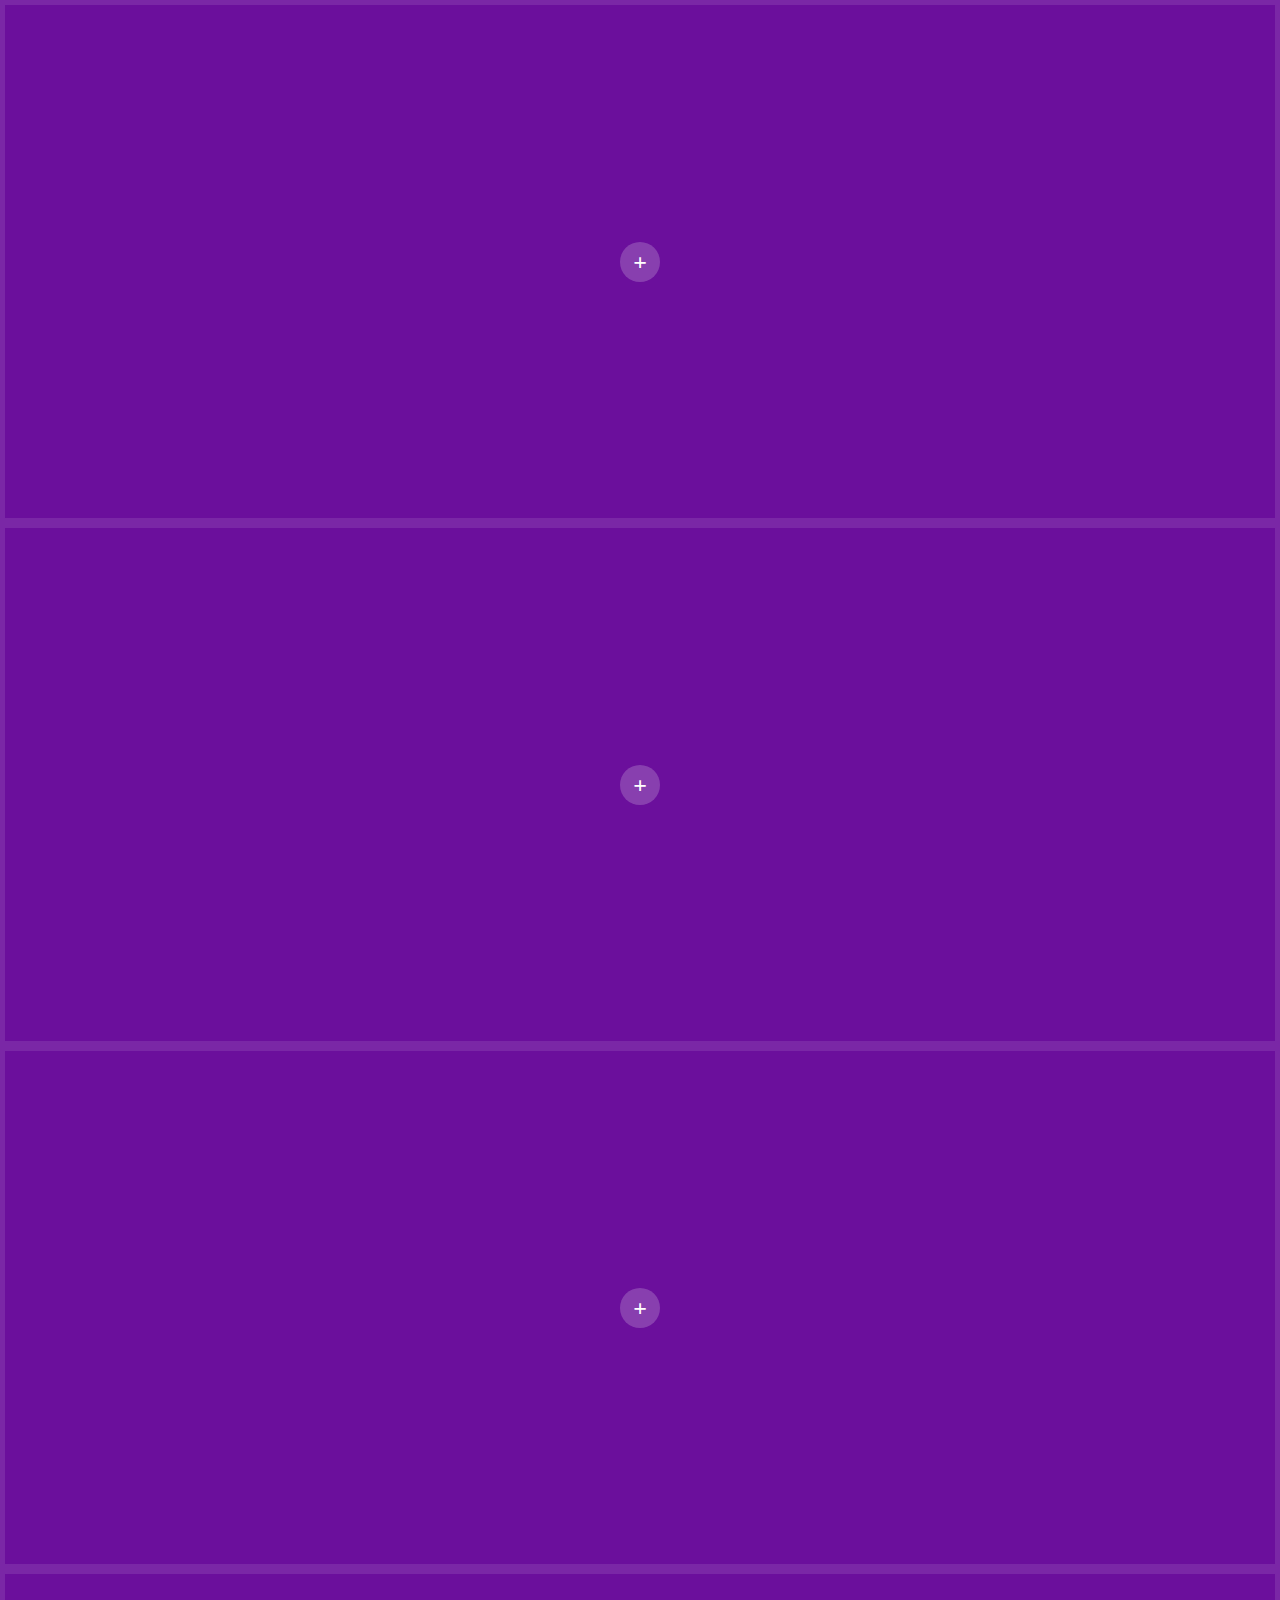
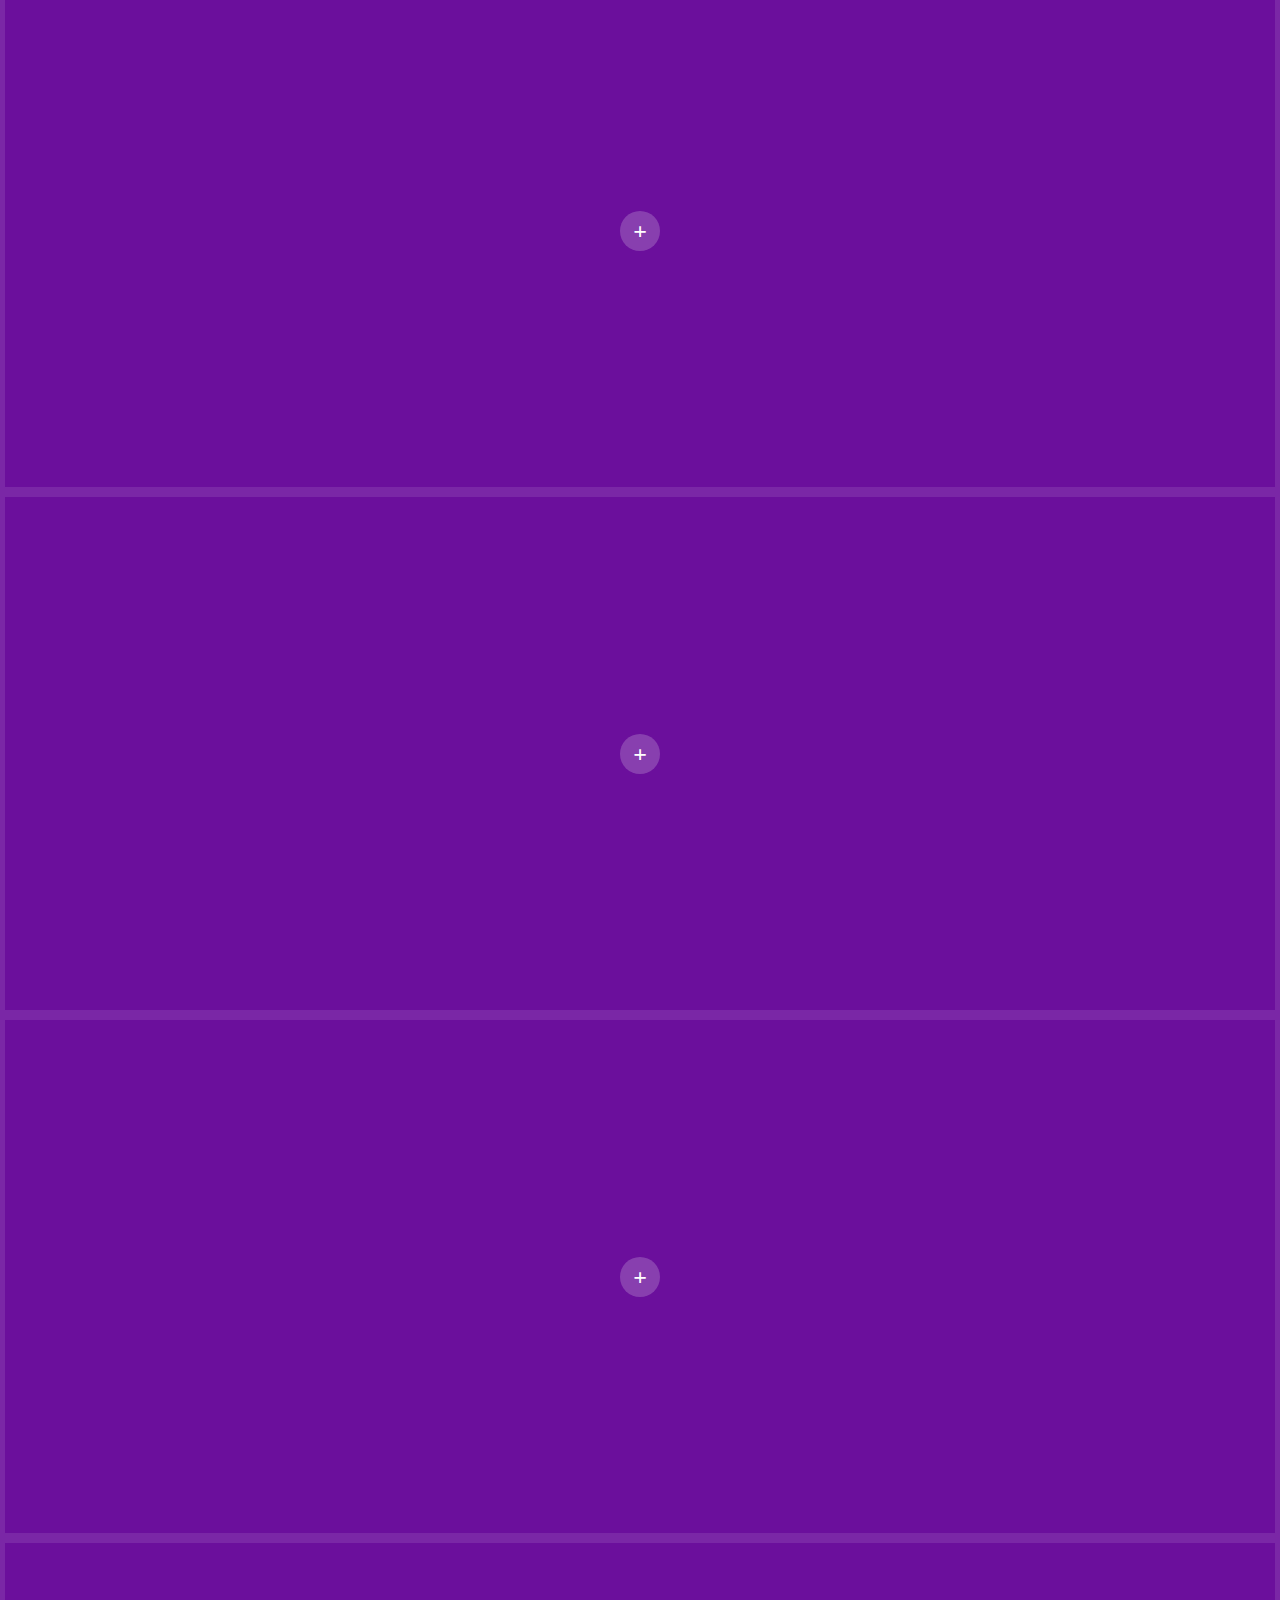
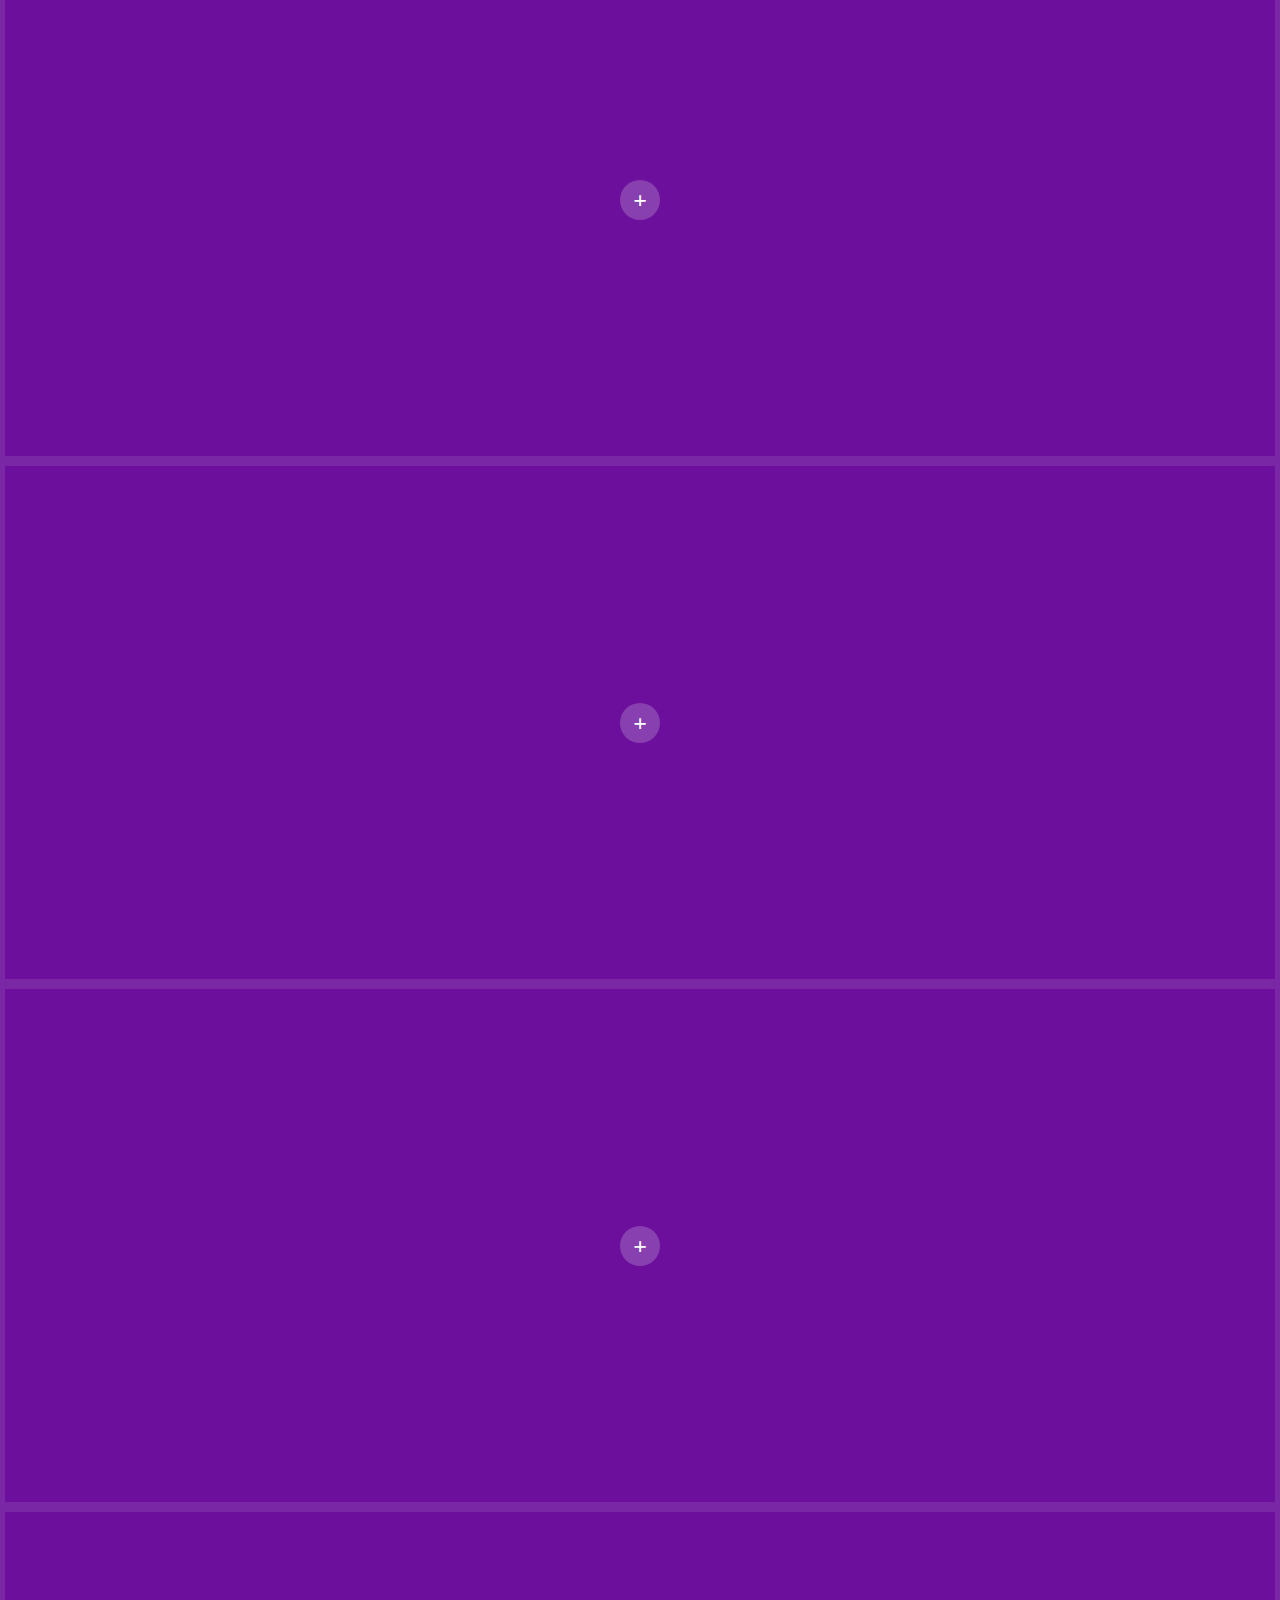
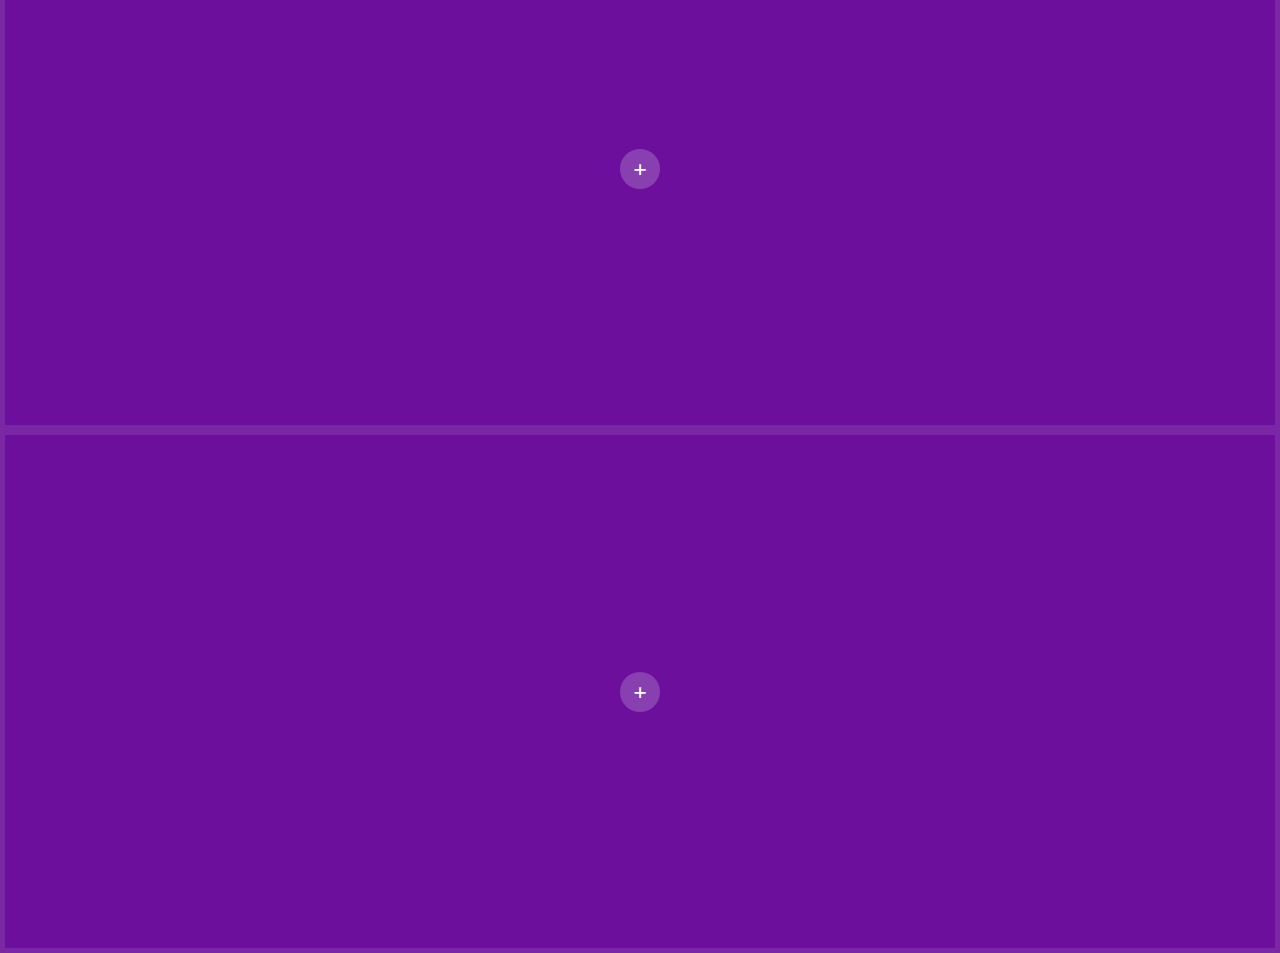
<file: index.html>
<!DOCTYPE html>
<html lang="en">
  <head>
    <meta charset="UTF-8" />
    <title>JavaScript 30💪</title>
    <link
      href="https://fonts.googleapis.com/css?family=Amatic+SC"
      rel="stylesheet"
      type="text/css"
    />
    <link rel="icon" href="https://fav.farm/🔥" />
  </head>
  <body>
    <style>
      html {
        box-sizing: border-box;
        background: #ffc600;
        font-family: "helvetica neue";
        font-size: 20px;
        font-weight: 200;
      }

      body {
        margin: 0;
      }

      *,
      *:before,
      *:after {
        box-sizing: inherit;
      }

      .panels {
        min-height: 100vh;
        overflow-x: auto;
        overflow-y: hidden;
        display: flex;
        flex-direction: column;
        flex-wrap: nowrap;
      }

      .panel {
        background: #6b0f9c;
        box-shadow: inset 0 0 0 5px rgba(255, 255, 255, 0.1);
        color: orangered;
        text-align: center;
        align-items: center;
        /* Safari transitionend event.propertyName === flex */
        /* Chrome + FF transitionend event.propertyName === flex-grow */
        transition: font-size 0.7s cubic-bezier(0.61, -0.19, 0.7, -0.11),
          flex 0.7s cubic-bezier(0.61, -0.19, 0.7, -0.11), background 0.2s;
        font-size: 20px;
        background-size: cover;
        background-position: center;
        justify-content: center;
        align-items: center;
        display: flex;
        flex: 0.5;
        flex-direction: column;
        min-width: 80px;
        flex-shrink: 0;
        cursor: pointer;
      }

      .panel1 {
        background-image: url(https://images.unsplash.com/photo-1465188162913-8fb5709d6d57?ixlib=rb-0.3.5&q=80&fm=jpg&crop=faces&cs=tinysrgb&w=1500&h=1500&fit=crop&s=967e8a713a4e395260793fc8c802901d);
      }
      .panel2 {
        background-image: url(https://images.unsplash.com/photo-1465188162913-8fb5709d6d57?ixlib=rb-0.3.5&q=80&fm=jpg&crop=faces&cs=tinysrgb&w=1500&h=1500&fit=crop&s=967e8a713a4e395260793fc8c802901d);
      }
      .panel3 {
        background-image: url(https://images.unsplash.com/photo-1465188162913-8fb5709d6d57?ixlib=rb-0.3.5&q=80&fm=jpg&crop=faces&cs=tinysrgb&w=1500&h=1500&fit=crop&s=967e8a713a4e395260793fc8c802901d);
      }
      .panel4 {
        background-image: url(https://images.unsplash.com/photo-1465188162913-8fb5709d6d57?ixlib=rb-0.3.5&q=80&fm=jpg&crop=faces&cs=tinysrgb&w=1500&h=1500&fit=crop&s=967e8a713a4e395260793fc8c802901d);
      }
      .panel5 {
        background-image: url(https://images.unsplash.com/photo-1465188162913-8fb5709d6d57?ixlib=rb-0.3.5&q=80&fm=jpg&crop=faces&cs=tinysrgb&w=1500&h=1500&fit=crop&s=967e8a713a4e395260793fc8c802901d);
      }
      .panel6 {
        background-image: url(https://images.unsplash.com/photo-1465188162913-8fb5709d6d57?ixlib=rb-0.3.5&q=80&fm=jpg&crop=faces&cs=tinysrgb&w=1500&h=1500&fit=crop&s=967e8a713a4e395260793fc8c802901d);
      }
      .panel7 {
        background-image: url(https://images.unsplash.com/photo-1465188162913-8fb5709d6d57?ixlib=rb-0.3.5&q=80&fm=jpg&crop=faces&cs=tinysrgb&w=1500&h=1500&fit=crop&s=967e8a713a4e395260793fc8c802901d);
      }
      .panel8 {
        background-image: url(https://images.unsplash.com/photo-1465188162913-8fb5709d6d57?ixlib=rb-0.3.5&q=80&fm=jpg&crop=faces&cs=tinysrgb&w=1500&h=1500&fit=crop&s=967e8a713a4e395260793fc8c802901d);
      }
      .panel9 {
        background-image: url(https://images.unsplash.com/photo-1465188162913-8fb5709d6d57?ixlib=rb-0.3.5&q=80&fm=jpg&crop=faces&cs=tinysrgb&w=1500&h=1500&fit=crop&s=967e8a713a4e395260793fc8c802901d);
      }
      .panel10 {
        background-image: url(https://images.unsplash.com/photo-1465188162913-8fb5709d6d57?ixlib=rb-0.3.5&q=80&fm=jpg&crop=faces&cs=tinysrgb&w=1500&h=1500&fit=crop&s=967e8a713a4e395260793fc8c802901d);
      }

      /* Flex Children */
      .panel > * {
        margin: 0;
        width: 100%;
        transition: transform 0.5s;
        flex: 1 0 auto;
        display: flex;
        justify-content: center;
        align-items: center;
        flex-direction: column;
      }

      .panel a {
        display: flex;
        flex-direction: column;
        justify-content: center;
        align-items: center;
        height: 100%;
        width: 100%;
        text-decoration: none;
        color: inherit;
        opacity: 0;
        visibility: hidden;
        transition: opacity 0.5s ease 0.2s, visibility 0.5s ease 0.2s;
        pointer-events: none;
      }

      .panel.open a {
        opacity: 1;
        visibility: visible;
        pointer-events: auto;
      }

      .panel a p:first-child {
        transform: translateY(-100%);
      }
      .panel.open-active a p:first-child {
        transform: translateY(0%);
      }
      .panel a p:last-child {
        transform: translateY(100%);
      }
      .panel.open-active a p:last-child {
        transform: translateY(0%);
      }

      .panel p {
        text-transform: uppercase;
        font-family: "Amatic SC", cursive;
        text-shadow: 0 0 4px rgba(0, 0, 0, 0.72), 0 0 14px rgba(0, 0, 0, 0.45);
        font-size: 2em;
      }

      .panel p:nth-child(2) {
        font-size: 4em;
      }

      .panel.open {
        flex: 3;
        font-size: 40px;
      }

      /* Add a visual indicator for collapsed panels */
      .panel:not(.open)::before {
        content: "";
        position: absolute;
        top: 50%;
        left: 50%;
        transform: translate(-50%, -50%);
        width: 40px;
        height: 40px;
        background: rgba(255, 255, 255, 0.2);
        border-radius: 50%;
        display: flex;
        align-items: center;
        justify-content: center;
        z-index: 1;
        transition: all 0.3s ease;
      }

      .panel:not(.open)::after {
        content: "+";
        position: absolute;
        top: 50%;
        left: 50%;
        transform: translate(-50%, -50%);
        font-size: 24px;
        color: white;
        font-weight: bold;
        z-index: 2;
        transition: all 0.3s ease;
      }

      .panel {
        position: relative;
      }
    </style>

    <div class="panels">
      <div class="panel panel1">
        <a href="Day01-JavaScript Drum Kit/index.html">
          <p>Watch</p>
          <p>JavaScript Drum Kit</p>
          <p>Day01</p>
        </a>
      </div>
      <div class="panel panel2">
        <a href="Day02-JS and CSS Clock/index.html">
          <p>Watch</p>
          <p>JS and CSS Clock</p>
          <p>Day02</p>
        </a>
      </div>
      <div class="panel panel3">
        <a href="Day03-Playing with CSS and variables/index.html">
          <p>Watch</p>
          <p>Playing with CSS and variables</p>
          <p>Day03</p>
        </a>
      </div>
      <div class="panel panel4">
        <a href="Day04-Array Cardio1/index.html">
          <p>Watch</p>
          <p>Array Cardio1</p>
          <p>Day04</p>
        </a>
      </div>
      <div class="panel panel5">
        <a href="Day05-Flex Panels/index.html">
          <p>Watch</p>
          <p>Flex Panels</p>
          <p>Day05</p>
        </a>
      </div>
      <div class="panel panel6">
        <a href="Day06-Type Ahead/index.html">
          <p>Watch</p>
          <p>Type Ahead</p>
          <p>Day06</p>
        </a>
      </div>
      <div class="panel panel7">
        <a href="Day07-Array Cardio2/index.html">
          <p>Watch</p>
          <p>Array Cardio2ray Cardio2</p>
          <p>Day07</p>
        </a>
      </div>
      <div class="panel panel8">
        <a href="Day08-HTML5 Canvas/index.html">
          <p>Watch</p>
          <p>HTML5 CaTvasML5 Canvas</p>
          <p>Day08</p>
        </a>
      </div>
      <div class="panel panel9">
        <a href="Day09MustKnownDevTools/index.html">
          <p>Watch</p>
          <p>Must Known Dev Tools</p>
          <p>Day09/p>
        >
      </div>
      <div class="panel panel10">
        <a href="Day10CheckMultipleCheckBoxes/index.html">
          <p>Watch</p>
          <p>Hold Shift and Check Checkboxes</p>
          <p>Day10</p>
        </a>
      </div>

            <div class="panel panel11">
        <a href="Day11VideoPlayer/index.html">
          <p>Watch</p>
          <p>Video Player</p>
          <p>Day11</p>
        </a>
      </div>
    </div>

    <script>
      const panels = document.querySelectorAll(".panel");

      function toggleOpen(e) {
        // Close all other panels first
        panels.forEach((panel) => {
          if (panel !== this) {
            panel.classList.remove("open");
            panel.classList.remove("open-active");
          }
        });

        // Toggle this panel
        this.classList.toggle("open");
      }

      function toggleActive(e) {
        if (e.propertyName.includes("flex")) {
          this.classList.toggle("open-active");
        }
      }

      // Prevent link clicks when panel is not expanded
      function handleLinkClick(e) {
        const panel = e.target.closest(".panel");
        if (!panel.classList.contains("open")) {
          e.preventDefault();
          e.stopPropagation();
        }
      }

      panels.forEach((panel) => {
        panel.addEventListener("click", toggleOpen);
        panel.addEventListener("transitionend", toggleActive);

        // Add click prevention for links
        const link = panel.querySelector("a");
        if (link) {
          link.addEventListener("click", handleLinkClick);
        }
      });
    </script>
  </body>
</html>
</file>
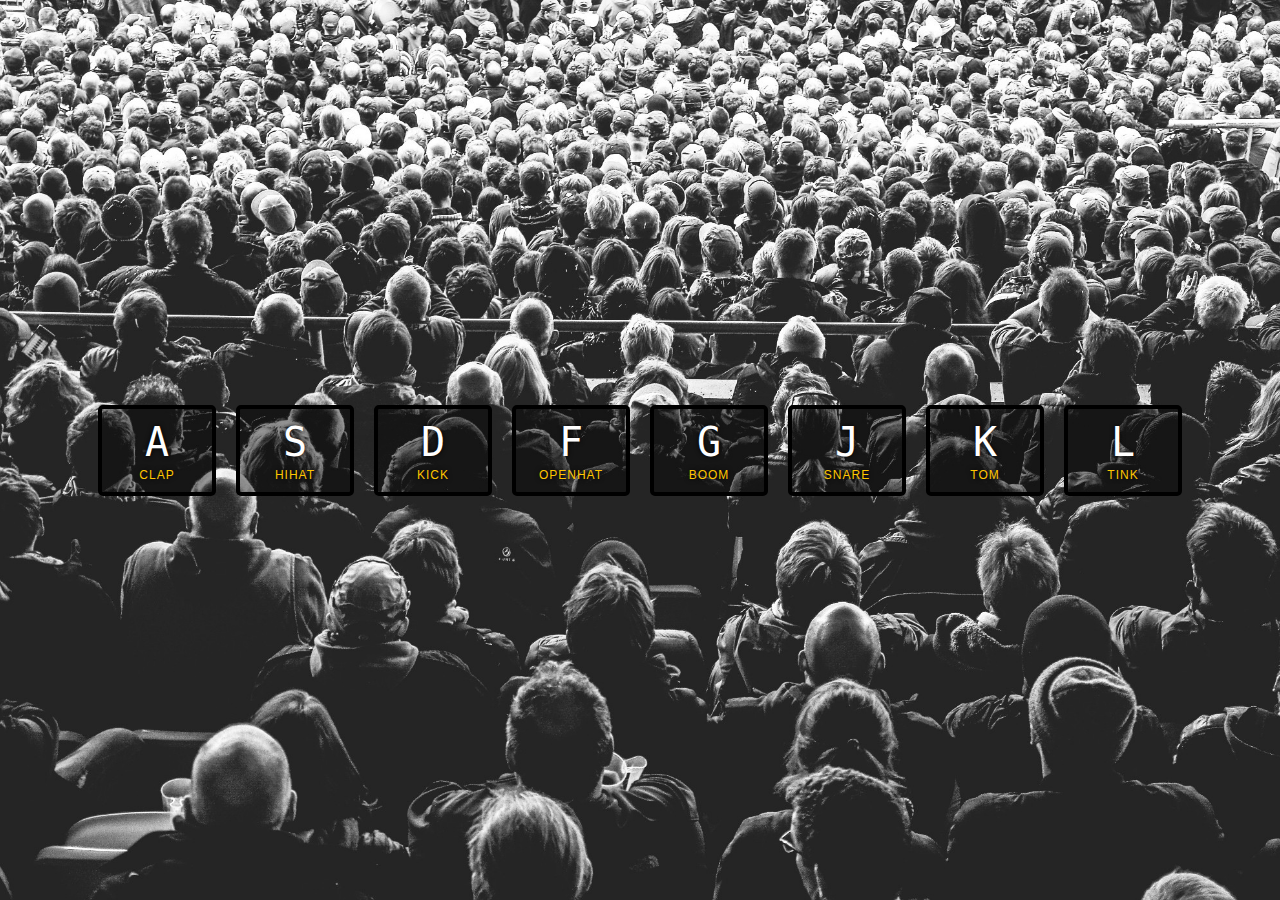
<file: Day01-JavaScript Drum Kit/index.html>
<!DOCTYPE html>
<html lang="en">
  <head>
    <meta charset="UTF-8" />
    <title>JsDrum Kit</title>
    <link rel="stylesheet" href="style.css" />
  </head>
  <body>
    <div class="keys">
      <div data-keys="65" class="key">
        <kbd>A</kbd>
        <span class="sound">clap</span>
      </div>

      <div data-keys="83" class="key">
        <kbd>S</kbd>
        <span class="sound">hihat</span>
      </div>

      <div data-keys="68" class="key">
        <kbd>D</kbd>
        <span class="sound">kick</span>
      </div>

      <div data-keys="70" class="key">
        <kbd>F</kbd>
        <span class="sound">openhat</span>
      </div>

      <div data-keys="71" class="key">
        <kbd>G</kbd>
        <span class="sound">boom</span>
      </div>

      <div data-keys="74" class="key">
        <kbd>J</kbd>
        <span class="sound">snare</span>
      </div>

      <div data-keys="75" class="key">
        <kbd>K</kbd>
        <span class="sound">tom</span>
      </div>

      <div data-keys="76" class="key">
        <kbd>L</kbd>
        <span class="sound">tink</span>
      </div>
    </div>

    <audio data-key="65" src="sounds/clap.wav"></audio>
    <audio data-key="83" src="sounds/hihat.wav"></audio>
    <audio data-key="68" src="sounds/kick.wav"></audio>
    <audio data-key="70" src="sounds/openhat.wav"></audio>
    <audio data-key="71" src="sounds/boom.wav"></audio>
    <audio data-key="72" src="sounds/ride.wav"></audio>
    <audio data-key="74" src="sounds/snare.wav"></audio>
    <audio data-key="75" src="sounds/tom.wav"></audio>
    <audio data-key="76" src="sounds/tink.wav"></audio>

    <script></script>
  </body>
</html>
</file>
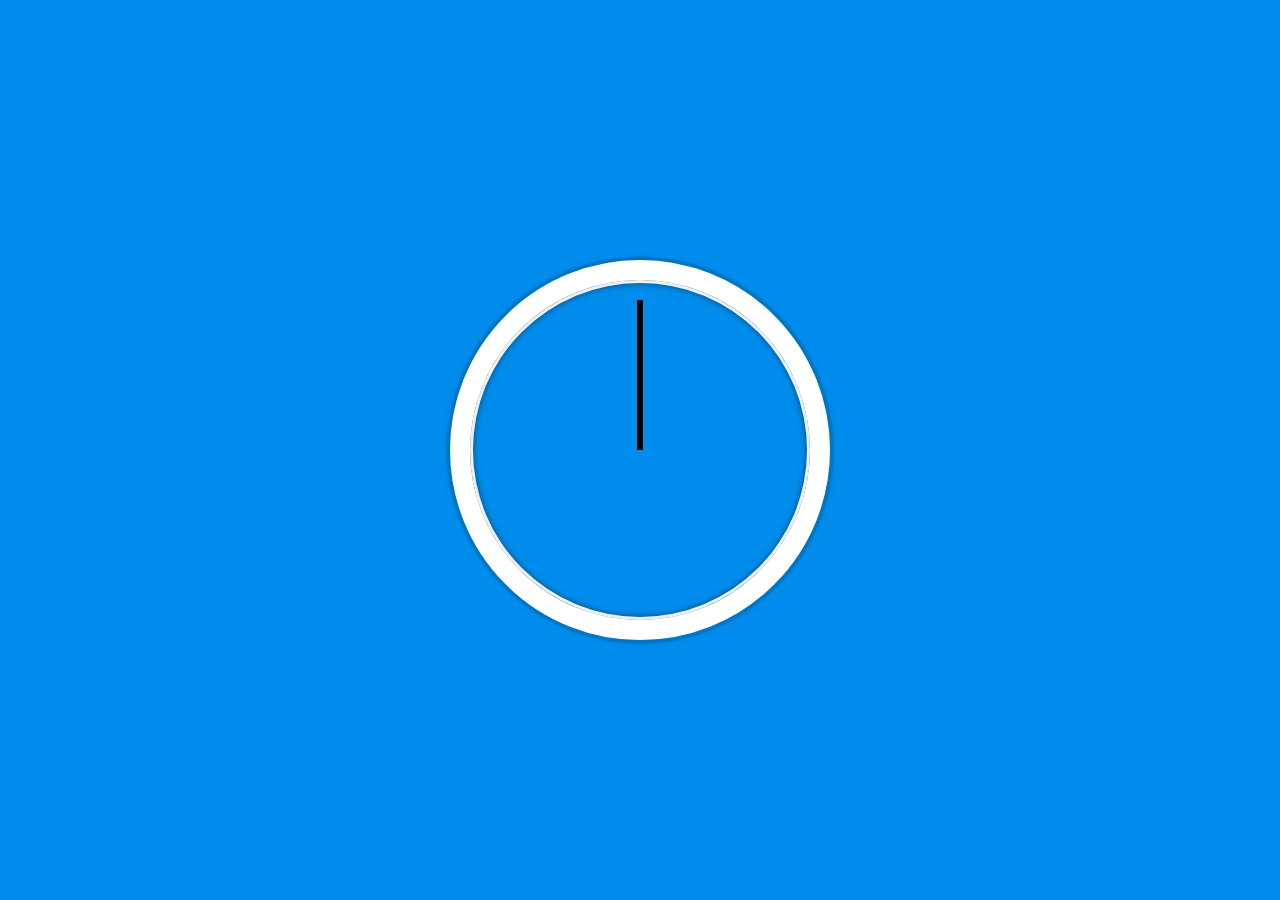
<file: Day02-JS and CSS Clock/index.html>
<!DOCTYPE html>
<html lang="en">
  <head>
    <meta charset="UTF-8" />
    <title>JS + CSS Clock</title>
    <link rel="icon" href="https://fav.farm/🔥" />
  </head>
  <body>
    <div class="clock">
      <div class="clock-face">
        <div class="hand hour-hand"></div>
        <div class="hand min-hand"></div>
        <div class="hand second-hand"></div>
      </div>
    </div>

    <style>
      html {
        background: #018ded url(https://unsplash.it/1500/1000?image=881&blur=5);
        background-size: cover;
        font-family: "helvetica neue";
        text-align: center;
        font-size: 10px;
      }

      body {
        margin: 0;
        font-size: 2rem;
        display: flex;
        flex: 1;
        min-height: 100vh;
        align-items: center;
      }

      .clock {
        width: 30rem;
        height: 30rem;
        border: 20px solid white;
        border-radius: 50%;
        margin: 50px auto;
        position: relative;
        padding: 2rem;
        box-shadow: 0 0 0 4px rgba(0, 0, 0, 0.1), inset 0 0 0 3px #efefef,
          inset 0 0 10px black, 0 0 10px rgba(0, 0, 0, 0.2);
      }

      .clock-face {
        position: relative;
        width: 100%;
        height: 100%;
        transform: translateY(
          -3px
        ); /* account for the height of the clock hands */
      }

      .hand {
        width: 50%;
        height: 6px;
        background: black;
        position: absolute;
        top: 50%;
        transform-origin: 100%;
        transform: rotate(90deg);
        transition: all 0.05;
        transition-timing-function: cubic-bezier(0.1, 2.7, 0.58, 1);
      }
    </style>

    <script>
      const secondHand = document.querySelector(".second-hand");
      const minuteHand = document.querySelector(".min-hand");
      const hoursHand = document.querySelector(".hour-hand");
      function setDate() {
        const now = new Date();
        const seconds = now.getSeconds();
        const minutes = now.getMinutes();
        const hours = now.getHours();

        const secondsDegrees = (seconds / 60) * 360 + 90;
        const minutesDegrees = (minutes / 60) * 360 + 90;
        const hoursDegrees = (hours / 12) * 360 + 90;

        secondHand.style.transform = `rotate(${secondsDegrees}deg)`;
        minuteHand.style.transform = `rotate(${minutesDegrees}deg)`;
        hoursHand.style.transform = `rotate(${hoursDegrees}deg)`;

        console.log(minutes);
      }

      setInterval(setDate, 1000);
    </script>
  </body>
</html>
</file>
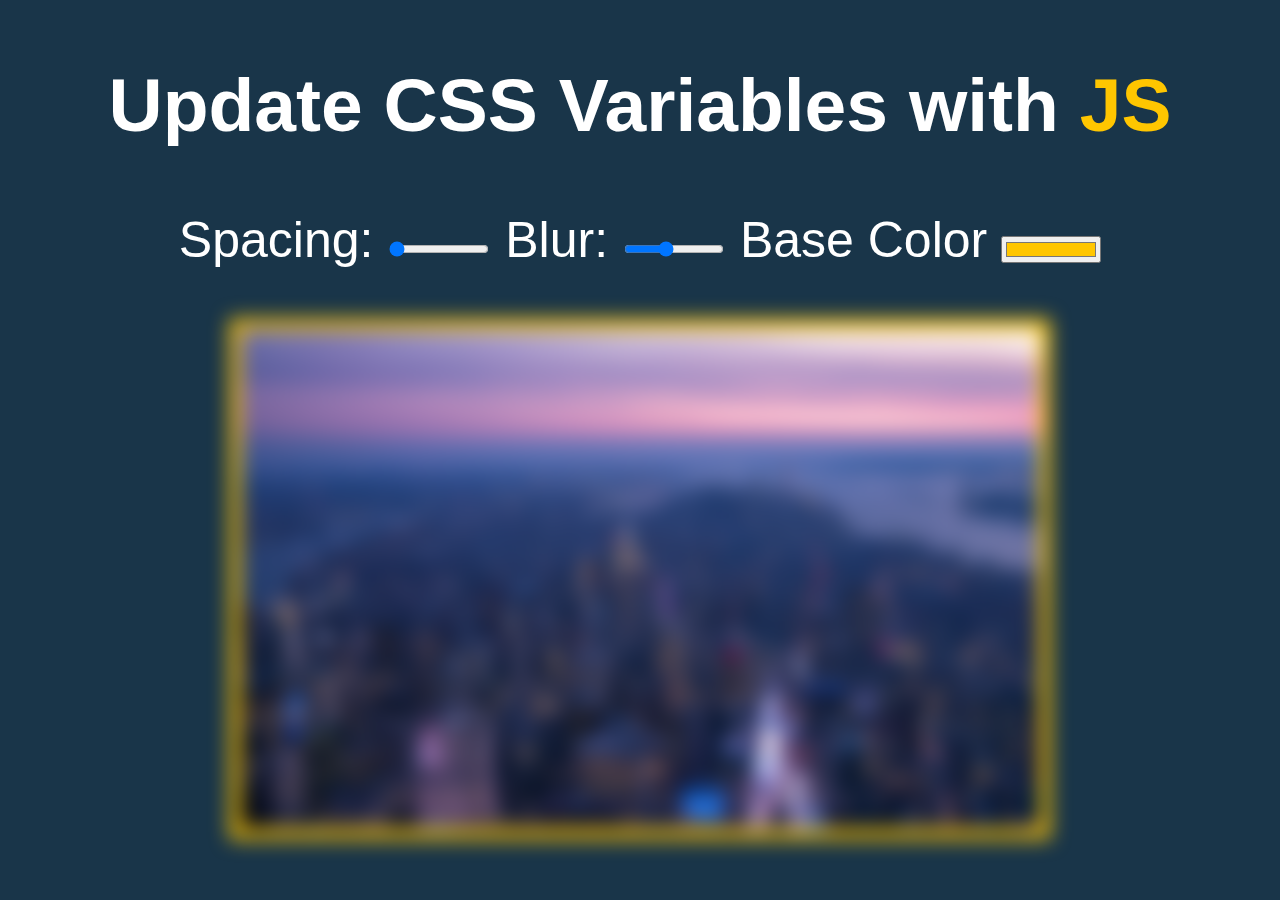
<file: Day03-Playing with CSS and variables/index.html>
<!DOCTYPE html>
<html lang="en">
  <head>
    <meta charset="UTF-8" />
    <title>Scoped CSS Variables and JS</title>
    <link rel="icon" href="https://fav.farm/🔥" />
  </head>
  <body>
    <h2>Update CSS Variables with <span class="hl">JS</span></h2>

    <div class="controls">
      <label for="spacing">Spacing:</label>
      <input
        id="spacing"
        type="range"
        name="spacing"
        min="10"
        max="200"
        value="10"
        data-sizing="px"
      />

      <label for="blur">Blur:</label>
      <input
        id="blur"
        type="range"
        name="blur"
        min="0"
        max="25"
        value="10"
        data-sizing="px"
      />

      <label for="base">Base Color</label>
      <input id="base" type="color" name="base" value="#ffc600" />
    </div>

    <img src="media/roberto-nickson-_em5tYXuOQc-unsplash.jpg" />

    <style>
      :root {
        --base: #ffc600;
        --spacing: 10px;
        --blur: 10px;
      }
      /*
        misc styles, nothing to do with CSS variables
      */

      body {
        text-align: center;
        background: #193549;
        color: white;
        font-family: "helvetica neue", sans-serif;
        font-weight: 100;
        font-size: 50px;
      }

      .controls {
        margin-bottom: 50px;
      }

      input {
        width: 100px;
      }

      img {
        width: 800px;
        height: 500px;
        object-fit: cover;
        padding: var(--spacing);
        background: var(--base);
        filter: blur(var(--blur));
      }
      .hl {
        color: var(--base);
      }
    </style>

    <script>
      const inputs = document.querySelectorAll(".controls input");
      function handleUpdate() {
        const suffix = this.dataset.sizing || "";
        console.log(suffix);
        document.documentElement.style.setProperty(
          `--${this.name}`,
          this.value + suffix
        );
      }

      inputs.forEach((input) => input.addEventListener("change", handleUpdate));
      inputs.forEach((input) =>
        input.addEventListener("mousemove", handleUpdate)
      );
    </script>
  </body>
</html>
</file>
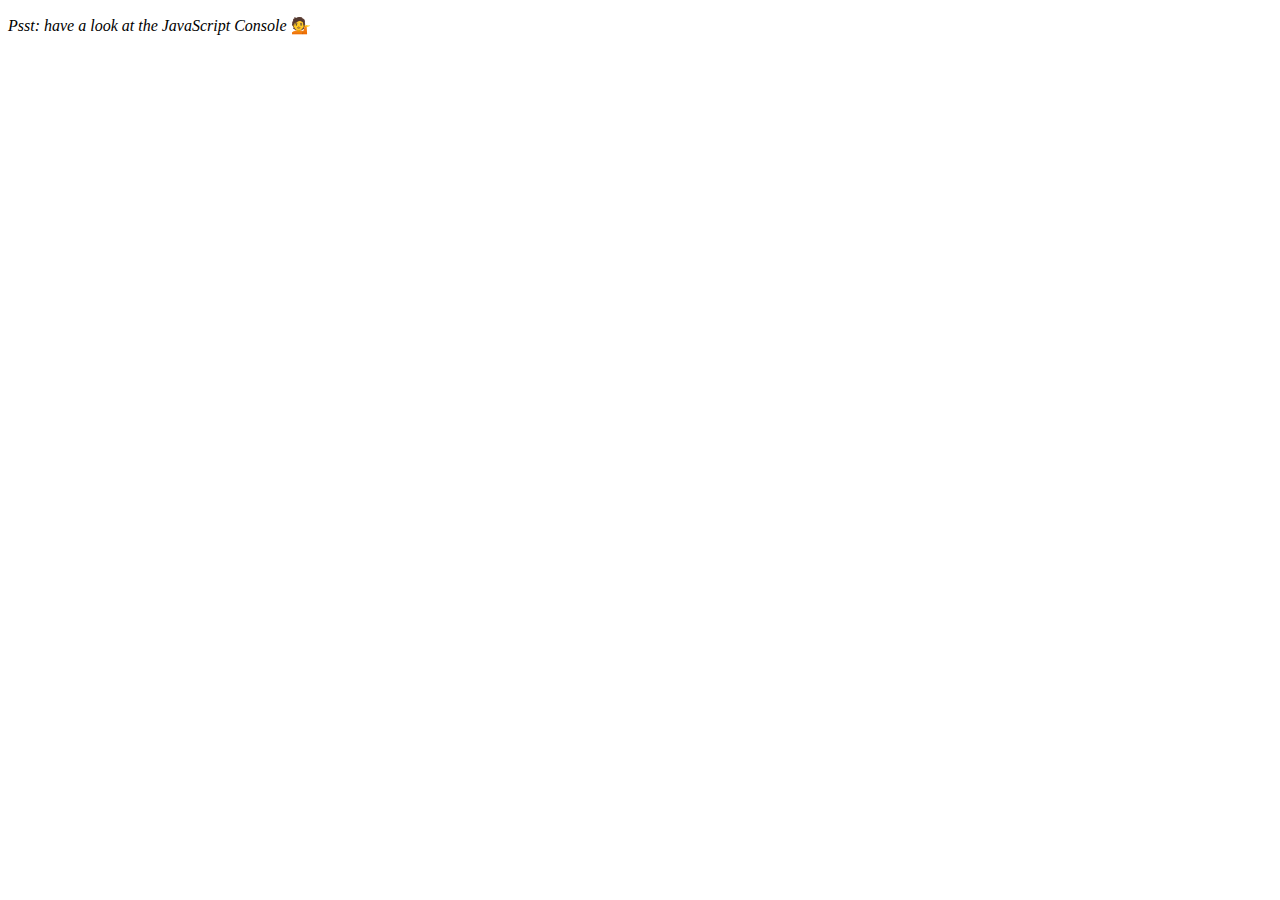
<file: Day04-Array Cardio1/index.html>
<!DOCTYPE html>
<html lang="en">
  <head>
    <meta charset="UTF-8" />
    <title>Array Cardio 💪</title>
    <link rel="icon" href="https://fav.farm/🔥" />
  </head>
  <body>
    <p><em>Psst: have a look at the JavaScript Console</em> 💁</p>
    <script>
      // Get your shorts on - this is an array workout!
      // ## Array Cardio Day 1

      // Some data we can work with

      const inventors = [
        { first: "Albert", last: "Einstein", year: 1879, passed: 1955 },
        { first: "Isaac", last: "Newton", year: 1643, passed: 1727 },
        { first: "Galileo", last: "Galilei", year: 1564, passed: 1642 },
        { first: "Marie", last: "Curie", year: 1867, passed: 1934 },
        { first: "Johannes", last: "Kepler", year: 1571, passed: 1630 },
        { first: "Nicolaus", last: "Copernicus", year: 1473, passed: 1543 },
        { first: "Max", last: "Planck", year: 1858, passed: 1947 },
        { first: "Katherine", last: "Blodgett", year: 1898, passed: 1979 },
        { first: "Ada", last: "Lovelace", year: 1815, passed: 1852 },
        { first: "Sarah E.", last: "Goode", year: 1855, passed: 1905 },
        { first: "Lise", last: "Meitner", year: 1878, passed: 1968 },
        { first: "Hanna", last: "Hammarström", year: 1829, passed: 1909 },
      ];

      const people = [
        "Bernhard, Sandra",
        "Bethea, Erin",
        "Becker, Carl",
        "Bentsen, Lloyd",
        "Beckett, Samuel",
        "Blake, William",
        "Berger, Ric",
        "Beddoes, Mick",
        "Beethoven, Ludwig",
        "Belloc, Hilaire",
        "Begin, Menachem",
        "Bellow, Saul",
        "Benchley, Robert",
        "Blair, Robert",
        "Benenson, Peter",
        "Benjamin, Walter",
        "Berlin, Irving",
        "Benn, Tony",
        "Benson, Leana",
        "Bent, Silas",
        "Berle, Milton",
        "Berry, Halle",
        "Biko, Steve",
        "Beck, Glenn",
        "Bergman, Ingmar",
        "Black, Elk",
        "Berio, Luciano",
        "Berne, Eric",
        "Berra, Yogi",
        "Berry, Wendell",
        "Bevan, Aneurin",
        "Ben-Gurion, David",
        "Bevel, Ken",
        "Biden, Joseph",
        "Bennington, Chester",
        "Bierce, Ambrose",
        "Billings, Josh",
        "Birrell, Augustine",
        "Blair, Tony",
        "Beecher, Henry",
        "Biondo, Frank",
      ];

      // Array.prototype.filter()
      // 1. Filter the list of inventors for those who were born in the 1500's

      // Array.prototype.map()
      // 2. Give us an array of the inventors first and last names

      // Array.prototype.sort()
      // 3. Sort the inventors by birthdate, oldest to youngest

      // Array.prototype.reduce()
      // 4. How many years did all the inventors live all together?

      // 5. Sort the inventors by years lived

      // 6. create a list of Boulevards in Paris that contain 'de' anywhere in the name
      // https://en.wikipedia.org/wiki/Category:Boulevards_in_Paris

      // 7. sort Exercise
      // Sort the people alphabetically by last name

      // 8. Reduce Exercise
      // Sum up the instances of each of these
      const data = [
        "car",
        "car",
        "truck",
        "truck",
        "bike",
        "walk",
        "car",
        "van",
        "bike",
        "walk",
        "car",
        "van",
        "car",
        "truck",
      ];
    </script>
  </body>
</html>
</file>
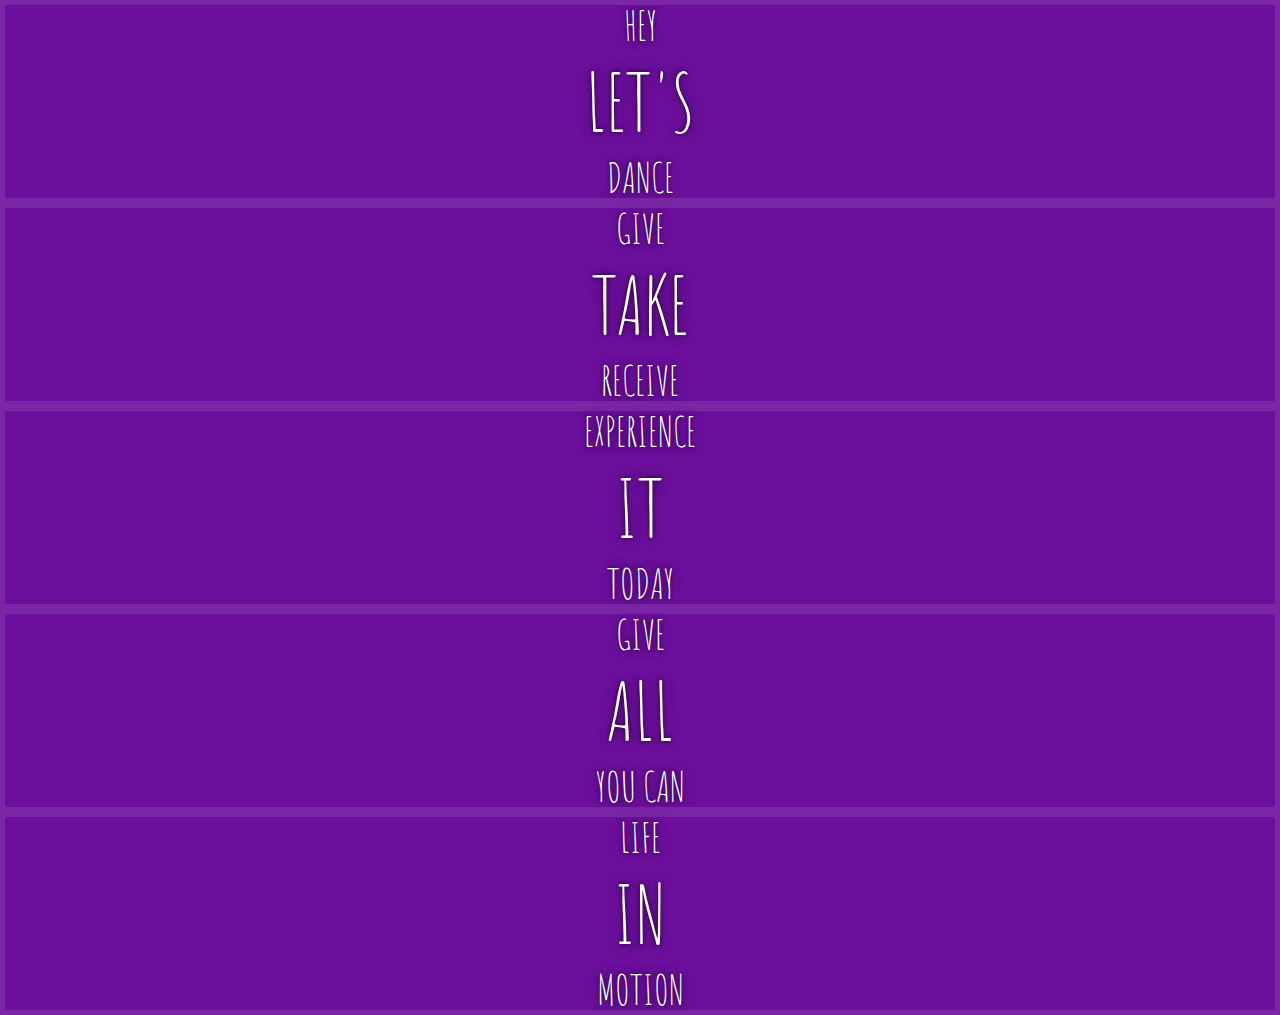
<file: Day05-Flex Panels/index.html>
<!DOCTYPE html>
<html lang="en">
  <head>
    <meta charset="UTF-8" />
    <title>Flex Panels 💪</title>
    <link
      href="https://fonts.googleapis.com/css?family=Amatic+SC"
      rel="stylesheet"
      type="text/css"
    />
    <link rel="icon" href="https://fav.farm/🔥" />
  </head>
  <body>
    <style>
      html {
        box-sizing: border-box;
        background: #ffc600;
        font-family: "helvetica neue";
        font-size: 20px;
        font-weight: 200;
      }

      body {
        margin: 0;
      }

      *,
      *:before,
      *:after {
        box-sizing: inherit;
      }

      .panels {
        min-height: 100vh;
        overflow: hidden;
      }

      .panel {
        background: #6b0f9c;
        box-shadow: inset 0 0 0 5px rgba(255, 255, 255, 0.1);
        color: white;
        text-align: center;
        align-items: center;
        /* Safari transitionend event.propertyName === flex */
        /* Chrome + FF transitionend event.propertyName === flex-grow */
        transition: font-size 0.7s cubic-bezier(0.61, -0.19, 0.7, -0.11),
          flex 0.7s cubic-bezier(0.61, -0.19, 0.7, -0.11), background 0.2s;
        font-size: 20px;
        background-size: cover;
        background-position: center;
      }

      .panel1 {
        background-image: url(https://source.unsplash.com/gYl-UtwNg_I/1500x1500);
      }
      .panel2 {
        background-image: url(https://source.unsplash.com/rFKUFzjPYiQ/1500x1500);
      }
      .panel3 {
        background-image: url(https://images.unsplash.com/photo-1465188162913-8fb5709d6d57?ixlib=rb-0.3.5&q=80&fm=jpg&crop=faces&cs=tinysrgb&w=1500&h=1500&fit=crop&s=967e8a713a4e395260793fc8c802901d);
      }
      .panel4 {
        background-image: url(https://source.unsplash.com/ITjiVXcwVng/1500x1500);
      }
      .panel5 {
        background-image: url(https://source.unsplash.com/3MNzGlQM7qs/1500x1500);
      }

      /* Flex Children */
      .panel > * {
        margin: 0;
        width: 100%;
        transition: transform 0.5s;
      }

      .panel p {
        text-transform: uppercase;
        font-family: "Amatic SC", cursive;
        text-shadow: 0 0 4px rgba(0, 0, 0, 0.72), 0 0 14px rgba(0, 0, 0, 0.45);
        font-size: 2em;
      }

      .panel p:nth-child(2) {
        font-size: 4em;
      }

      .panel.open {
        font-size: 40px;
      }
    </style>

    <div class="panels">
      <div class="panel panel1">
        <p>Hey</p>
        <p>Let's</p>
        <p>Dance</p>
      </div>
      <div class="panel panel2">
        <p>Give</p>
        <p>Take</p>
        <p>Receive</p>
      </div>
      <div class="panel panel3">
        <p>Experience</p>
        <p>It</p>
        <p>Today</p>
      </div>
      <div class="panel panel4">
        <p>Give</p>
        <p>All</p>
        <p>You can</p>
      </div>
      <div class="panel panel5">
        <p>Life</p>
        <p>In</p>
        <p>Motion</p>
      </div>
    </div>

    <script></script>
  </body>
</html>
</file>
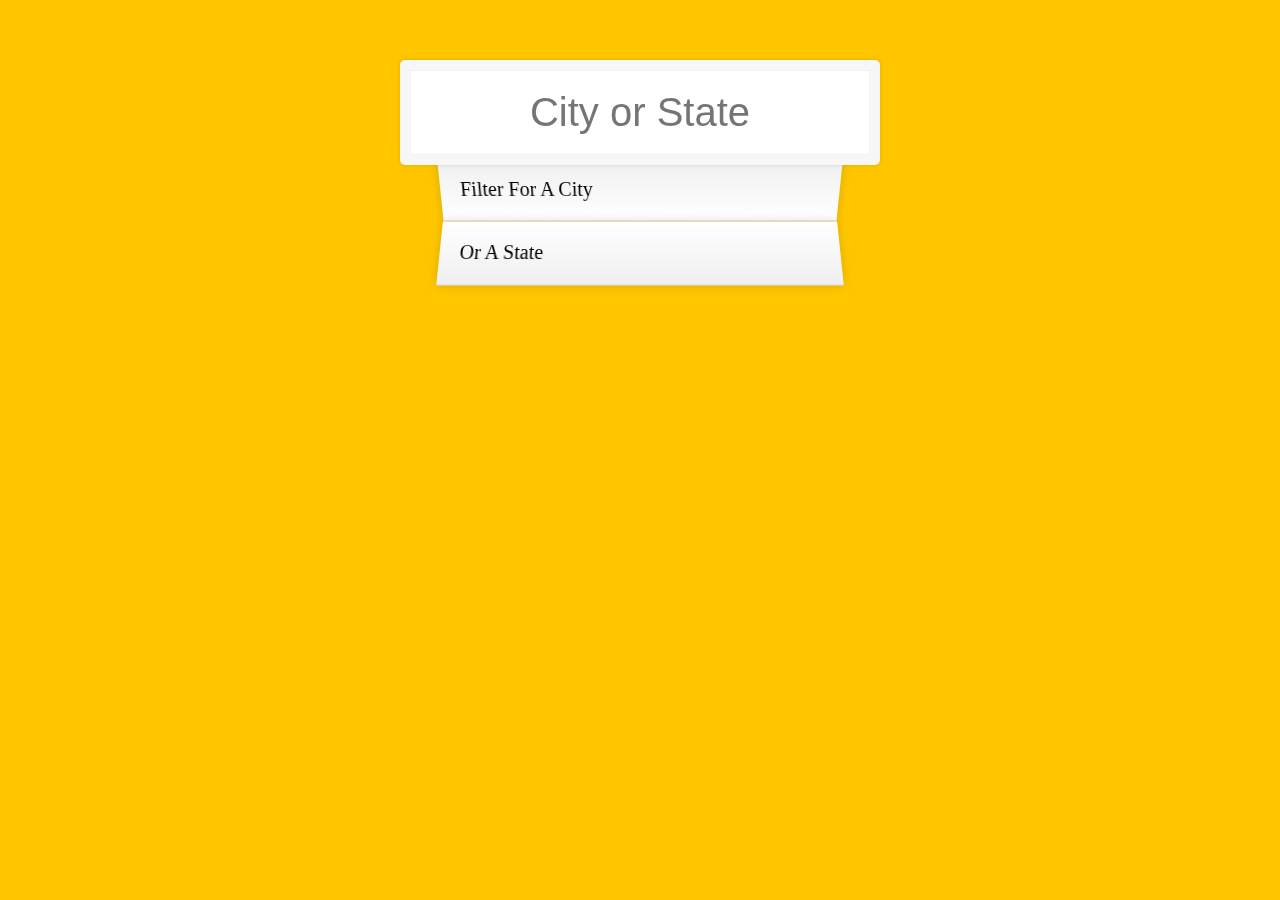
<file: Day06-Ajax Type Ahead/index.html>
<!DOCTYPE html>
<html lang="en">
  <head>
    <meta charset="UTF-8" />
    <title>Type Ahead 👀</title>
    <link rel="stylesheet" href="style.css" />
    <link rel="icon" href="https://fav.farm/🔥" />
  </head>
  <body>
    <form class="search-form">
      <input type="text" class="search" placeholder="City or State" />
      <ul class="suggestions">
        <li>Filter for a city</li>
        <li>or a state</li>
      </ul>
    </form>
    <script>
      const endpoint =
        "https://gist.githubusercontent.com/Miserlou/c5cd8364bf9b2420bb29/raw/2bf258763cdddd704f8ffd3ea9a3e81d25e2c6f6/cities.json";

      const cities = [];

      fetch(endpoint)
        .then((blob) => blob.json())
        .then((data) => cities.push(...data));

      function findMatches(wordToMatch, cities) {
        return cities.filter((place) => {
          //here we neede to figure put if the city or states matches to what we search
          const regex = new RegExp(wordToMatch, "gi");
          return place.city.match(regex) || place.state.match(regex);
        });
      }

      function numberWithCommas(x) {
        return x.toString().replace(/\B(?=(\d{3})+(?!\d))/g, ",");
      }

      function displayMatches() {
        const matchArray = findMatches(this.value, cities);
        const html = matchArray
          .map((place) => {
            const regex = new RegExp(this.value, "gi");
            const cityName = place.city.replace(
              regex,
              `<span class='hl'>${this.value}</span>`
            );
            const stateName = place.state.replace(
              regex,
              `<span class='hl'>${this.value}</span>`
            );

            return `
          <li>
            <span class="name">${cityName}, ${stateName}</span>
            <span class='population'>${numberWithCommas(
              place.population
            )}</span>
            </li>`;
          })
          .join("");
        suggestions.innerHTML = html;
      }

      const searchInput = document.querySelector(".search");
      const suggestions = document.querySelector(".suggestions");

      searchInput.addEventListener("change", displayMatches);
      searchInput.addEventListener("keyup", displayMatches);
    </script>
  </body>
</html>
</file>
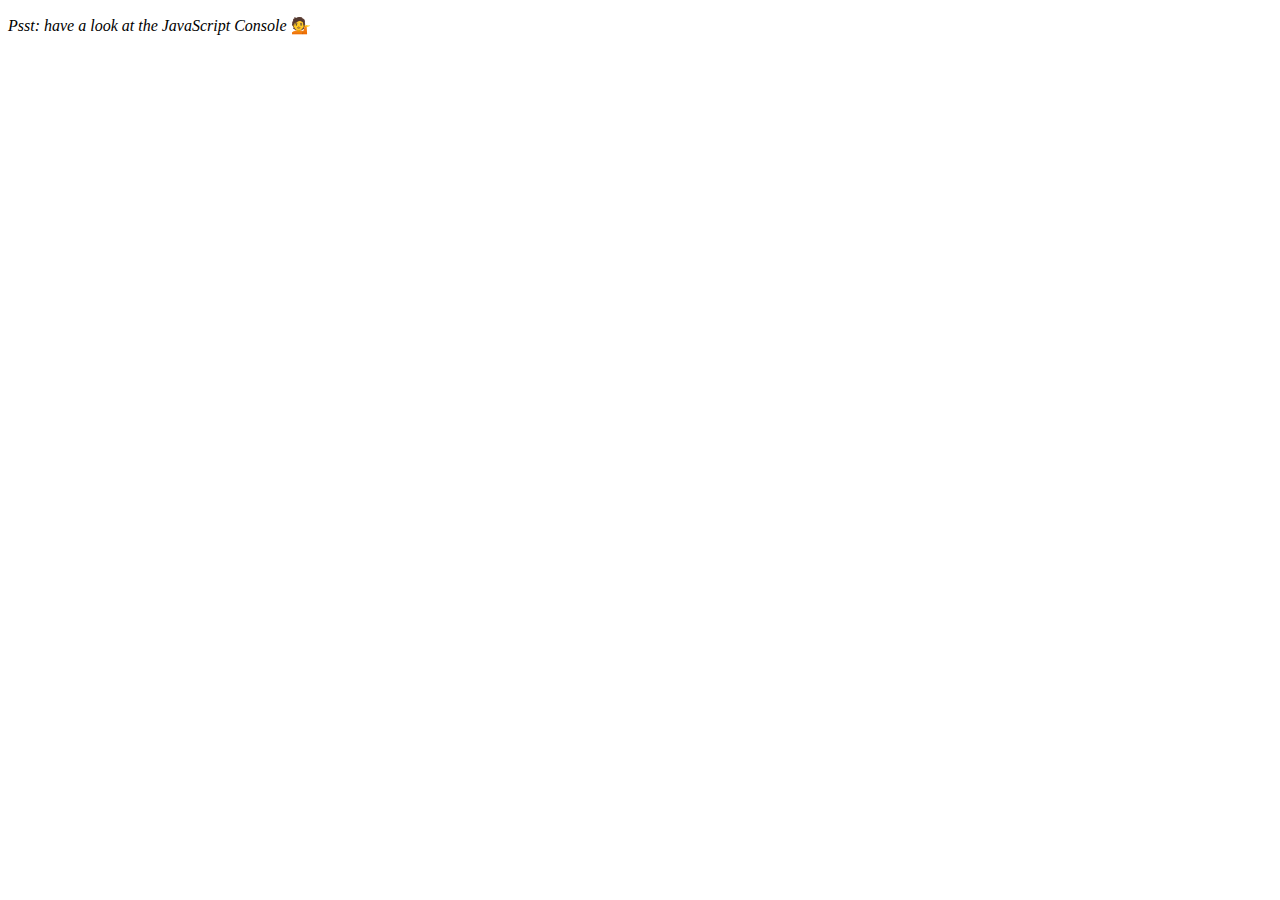
<file: Day07ArayCardio2/index.html>
<!DOCTYPE html>
<html lang="en">
  <head>
    <meta charset="UTF-8" />
    <title>Array Cardio 💪💪</title>
    <link rel="icon" href="https://fav.farm/🔥" />
  </head>
  <body>
    <p><em>Psst: have a look at the JavaScript Console</em> 💁</p>
    <script>
      // ## Array Cardio Day 2

      const people = [
        { name: "Wes", year: 1988 },
        { name: "Kait", year: 1986 },
        { name: "Irv", year: 1970 },
        { name: "Lux", year: 2015 },
      ];

      const comments = [
        { text: "Love this!", id: 523423 },
        { text: "Super good", id: 823423 },
        { text: "You are the best", id: 2039842 },
        { text: "Ramen is my fav food ever", id: 123523 },
        { text: "Nice Nice Nice!", id: 542328 },
      ];

      // Some and Every Checks
      // Array.prototype.some() // is at least one person 19 or older?
      // const isAdult = people.some(function (person) {
      //   const currentYear = new Date().getFullYear();
      //   if (currentYear - person.year >= 19) {
      //     return true;
      //   }
      // });

      const isAdult = people.some(
        (person) => new Date().getFullYear() - person.year >= 19
      );
      console.log({ isAdult });
      // Array.prototype.every() // is everyone 19 or older?
      const allAdults = people.every(
        (person) => new Date().getFullYear() - person.year >= 19
      );
      console.log({ allAdults });
      // Array.prototype.find()
      // Find is like filter, but instead returns just the one you are looking for
      // find the comment with the ID of 823423
      // const comment = comments.find(function (comment) {
      //   if (comment.id === 823423) {
      //     return true;
      //   }
      // });
      // console.log(comment);

      const comment = comments.find((comment) => comment.id === 823423);
      console.log(comment);
      // Array.prototype.findIndex()
      // Find the comment with this ID
      // delete the comment with the ID of 823423
      const index = comments.findIndex((comment) => comment.id === 823423);

      console.log(index);

      // comments.splice(index, 1);

      const newComments = [
        ...comments.slice(0, index),
        ...comments.slice(index + 1),
      ];
    </script>
  </body>
</html>
</file>
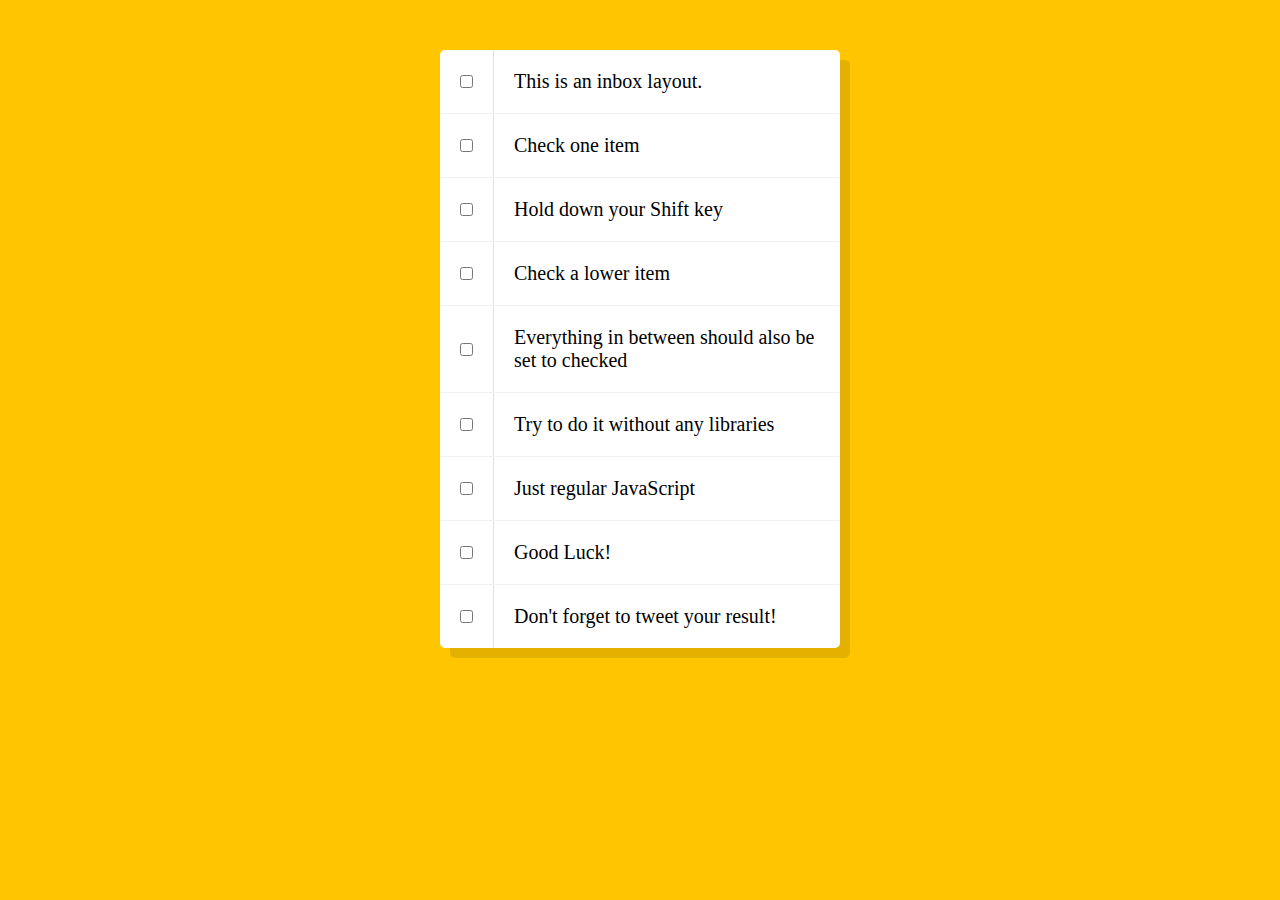
<file: Day10CheckMultipleCheckBoxes/index.html>
<!DOCTYPE html>
<html lang="en">
  <head>
    <meta charset="UTF-8" />
    <title>Hold Shift to Check Multiple Checkboxes</title>
    <link rel="icon" href="https://fav.farm/🔥" />
  </head>
  <body>
    <style>
      html {
        font-family: sans-serif;
        background: #ffc600;
      }

      .inbox {
        max-width: 400px;
        margin: 50px auto;
        background: white;
        border-radius: 5px;
        box-shadow: 10px 10px 0 rgba(0, 0, 0, 0.1);
      }

      .item {
        display: flex;
        align-items: center;
        border-bottom: 1px solid #f1f1f1;
      }

      .item:last-child {
        border-bottom: 0;
      }

      input:checked + p {
        background: #f9f9f9;
        text-decoration: line-through;
      }

      input[type="checkbox"] {
        margin: 20px;
      }

      p {
        margin: 0;
        padding: 20px;
        transition: background 0.2s;
        flex: 1;
        font-family: "helvetica neue";
        font-size: 20px;
        font-weight: 200;
        border-left: 1px solid #d1e2ff;
      }
    </style>
    <!--
   The following is a common layout you would see in an email client.

   When a user clicks a checkbox, holds Shift, and then clicks another checkbox a few rows down, all the checkboxes inbetween those two checkboxes should be checked.

  -->
    <div class="inbox">
      <div class="item">
        <input type="checkbox" />
        <p>This is an inbox layout.</p>
      </div>
      <div class="item">
        <input type="checkbox" />
        <p>Check one item</p>
      </div>
      <div class="item">
        <input type="checkbox" />
        <p>Hold down your Shift key</p>
      </div>
      <div class="item">
        <input type="checkbox" />
        <p>Check a lower item</p>
      </div>
      <div class="item">
        <input type="checkbox" />
        <p>Everything in between should also be set to checked</p>
      </div>
      <div class="item">
        <input type="checkbox" />
        <p>Try to do it without any libraries</p>
      </div>
      <div class="item">
        <input type="checkbox" />
        <p>Just regular JavaScript</p>
      </div>
      <div class="item">
        <input type="checkbox" />
        <p>Good Luck!</p>
      </div>
      <div class="item">
        <input type="checkbox" />
        <p>Don't forget to tweet your result!</p>
      </div>
    </div>

    <script>
      const checkboxes = document.querySelectorAll(
        ".inbox input[type='checkbox']"
      );

      let lastChecked;

      function handleCheck(e) {
        //check if the shift hey is down
        //and check that they are checking it
        let inBetween = false;

        if (e.shiftKey && this.checked) {
          checkboxes.forEach((checkbox) => {
            console.log(checkbox);
            if (checkbox === this || checkbox === lastChecked) {
              inBetween = !inBetween;
            }
            if (inBetween) {
              checkbox.checked = true;
            }
          });
        }
        lastChecked = this;

        console.log(e);
      }
      checkboxes.forEach((checkbox) =>
        checkbox.addEventListener("click", handleCheck)
      );
    </script>
  </body>
</html>
</file>
<file: Day01-JavaScript Drum Kit/style.css>
html {
  font-size: 10px;
  background: url("Wallpaper/background.jpg") bottom center;
  background-size: cover;
}

body,
html {
  margin: 0;
  padding: 0;
  font-family: sans-serif;
}

.keys {
  display: flex;
  flex: 1;
  min-height: 100vh;
  align-items: center;
  justify-content: center;
}

.key {
  border: 0.4rem solid black;
  border-radius: 0.5rem;
  margin: 1rem;
  font-size: 1.5rem;
  padding: 1rem 0.5rem;
  transition: all 0.07s ease;
  width: 10rem;
  text-align: center;
  color: white;
  background: rgba(0, 0, 0, 0.4);
  text-shadow: 0 0 0.5rem black;
}

.playing {
  transform: scale(1.1);
  border-color: #ffc600;
  box-shadow: 0 0 1rem #ffc600;
}

kbd {
  display: block;
  font-size: 4rem;
}

.sound {
  font-size: 1.2rem;
  text-transform: uppercase;
  letter-spacing: 0.1rem;
  color: #ffc600;
}
</file>
<file: Day06-Ajax Type Ahead/style.css>
html {
  box-sizing: border-box;
  background: #ffc600;
  font-family: "helvetica neue";
  font-size: 20px;
  font-weight: 200;
}

*,
*:before,
*:after {
  box-sizing: inherit;
}

input {
  width: 100%;
  padding: 20px;
}

.search-form {
  max-width: 400px;
  margin: 50px auto;
}

input.search {
  margin: 0;
  text-align: center;
  outline: 0;
  border: 10px solid #f7f7f7;
  width: 120%;
  left: -10%;
  position: relative;
  top: 10px;
  z-index: 2;
  border-radius: 5px;
  font-size: 40px;
  box-shadow: 0 0 5px rgba(0, 0, 0, 0.12), inset 0 0 2px rgba(0, 0, 0, 0.19);
}

.suggestions {
  margin: 0;
  padding: 0;
  position: relative;
  /*perspective: 20px;*/
}

.suggestions li {
  background: white;
  list-style: none;
  border-bottom: 1px solid #d8d8d8;
  box-shadow: 0 0 10px rgba(0, 0, 0, 0.14);
  margin: 0;
  padding: 20px;
  transition: background 0.2s;
  display: flex;
  justify-content: space-between;
  text-transform: capitalize;
}

.suggestions li:nth-child(even) {
  transform: perspective(100px) rotateX(3deg) translateY(2px) scale(1.001);
  background: linear-gradient(to bottom, #ffffff 0%, #efefef 100%);
}

.suggestions li:nth-child(odd) {
  transform: perspective(100px) rotateX(-3deg) translateY(3px);
  background: linear-gradient(to top, #ffffff 0%, #efefef 100%);
}

span.population {
  font-size: 15px;
}

.hl {
  background: #ffc600;
}
</file>
